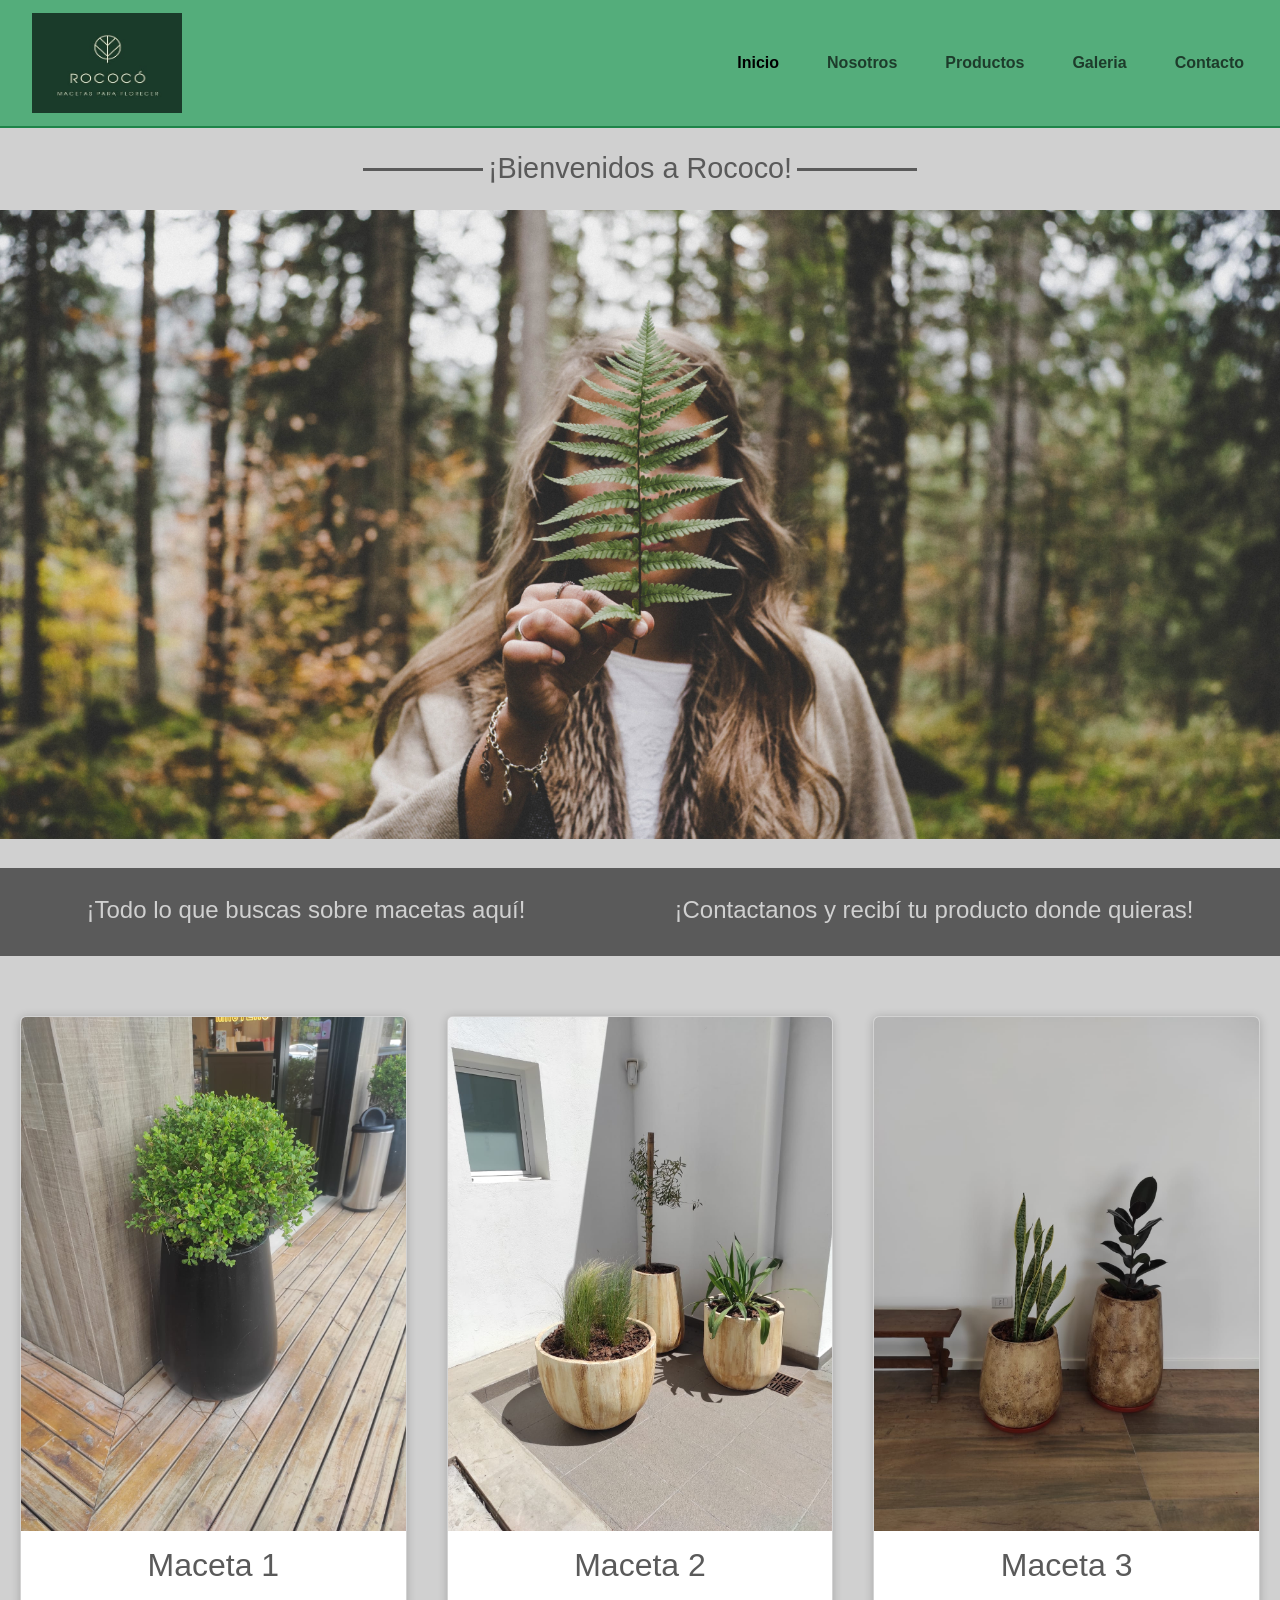
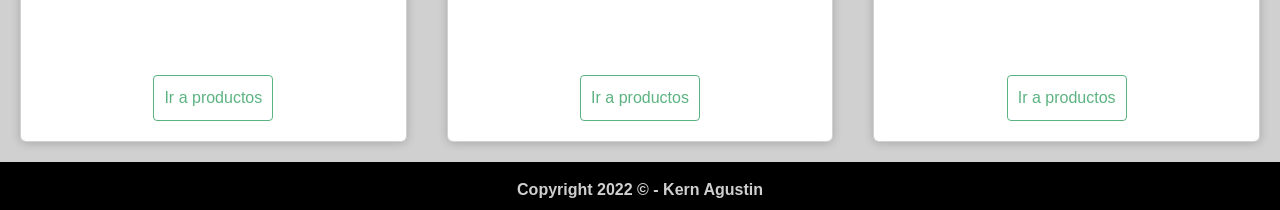
<file: index.html>
<!DOCTYPE html>
<html lang="es">
<head>
    <meta charset="UTF-8">
    <meta http-equiv="X-UA-Compatible" content="IE=edge">
    <meta name="viewport" content="width=device-width, initial-scale=1.0">
    <!-- link de animate.css-->
    <link rel="stylesheet" href="https://cdnjs.cloudflare.com/ajax/libs/animate.css/4.1.1/animate.min.css" />
    <!-- Links de Bootstrap -->
    <link href="https://cdn.jsdelivr.net/npm/bootstrap@5.1.3/dist/css/bootstrap.min.css" rel="stylesheet"
        integrity="sha384-1BmE4kWBq78iYhFldvKuhfTAU6auU8tT94WrHftjDbrCEXSU1oBoqyl2QvZ6jIW3" crossorigin="anonymous" />
    <!-- icon boostrap -->
    <link rel="stylesheet" href="https://cdn.jsdelivr.net/npm/bootstrap-icons@1.8.1/font/bootstrap-icons.css">
    <!-- link de mi css -->
    <link rel="stylesheet" href="css/estilos.css">
    <!--link favicon-->
    <link rel="icon" href="img/rococo-favicon.ico">
    <!-- link tipografia -->
    <link rel="preconnect" href="https://fonts.googleapis.com">
    <title> Rococo </title>
</head>
<body>
    <!-- menu de navegacion index-->
    <nav class="navbar navbar-expand-lg navbar-light bg-lav">
        <div class="container-fluid animate__animated animate__fadeInDown">
            <a class="navbar-brand" href="../index.html"><img class="img-logo" src="./img/rococo.jpg" alt="img-logo"></a>
            <button class="navbar-toggler" type="button" data-bs-toggle="collapse" data-bs-target="#navbarNav"
                aria-controls="navbarNav" aria-expanded="false" aria-label="Toggle navigation">
                <span class="navbar-toggler-icon"></span>
            </button>
            <div class="collapse navbar-collapse justify-content-end" id="navbarNav">
                <ul class="navbar-nav">
                    <li class="nav-item">
                        <a class="nav-link active" aria-current="page" href="index.html">Inicio</a>
                    </li>
                    <li class="nav-item">
                        <a class="nav-link" href="./pages/nosotros.html">Nosotros</a>
                    </li>
                    <li class="nav-item">
                        <a class="nav-link" href="./pages/productos.html">Productos</a>
                    </li>
                    <li class="nav-item">
                        <a class="nav-link" href="./pages/galeria.html">Galeria</a>
                    </li>
                    <li class="nav-item">
                        <a class="nav-link" href="./pages/contacto.html">Contacto</i></a>
                    </li>
                </ul>
            </div>
        </div>
    </nav>

    <div class="grid-area">
        <!-- Comienzo de header-->
        <header class="header">
            <h1>
                ¡Bienvenidos a Rococo!
            </h1>
            <div>
                <img src="./img/imgnaturaleza.jpg" alt="">
            </div>
            <div class="parrafos">
                <p>
                    ¡Todo lo que buscas sobre macetas aquí!
                </p>
                <p>
                    ¡Contactanos y recibí tu producto donde quieras!
                </p>
            </div>
        </header>

        <!-- Comienzo de main-->
        <main class="main">
            <div class="card">
                <div>
                    <img src="./img/img-maceta1.jpeg">
                </div>
                <div class="contenido-card">
                    <h2>Maceta 1</h2>
                    <a href="./pages/productos.html">Ir a productos</a>
                </div>
            </div>
            <div class="card">
                    <img src="./img/img-maceta2.jpeg">
                <div class="contenido-card">
                    <h2>Maceta 2</h2>
                    <a href="./pages/productos.html">Ir a productos</a>
                </div>
            </div>
            <div class="card">
                <div>
                    <img src="./img/img-maceta3.jpeg">
                </div>
                <div class="contenido-card">
                    <h2>Maceta 3</h2>
                    <a href="./pages/productos.html">Ir a productos</a>
                </div>
            </div>
        </main>

        <!-- Comienzo footer -->
        <footer class="footer">
            <p>
                Copyright 2022 © - Kern Agustin
            </p>
        </footer>
    </div>

    <!-- link js boostrap -->
    <script src="https://cdn.jsdelivr.net/npm/bootstrap@5.1.3/dist/js/bootstrap.bundle.min.js"
        integrity="sha384-ka7Sk0Gln4gmtz2MlQnikT1wXgYsOg+OMhuP+IlRH9sENBO0LRn5q+8nbTov4+1p" crossorigin="anonymous">
    </script>
</body>
</html>
</file>
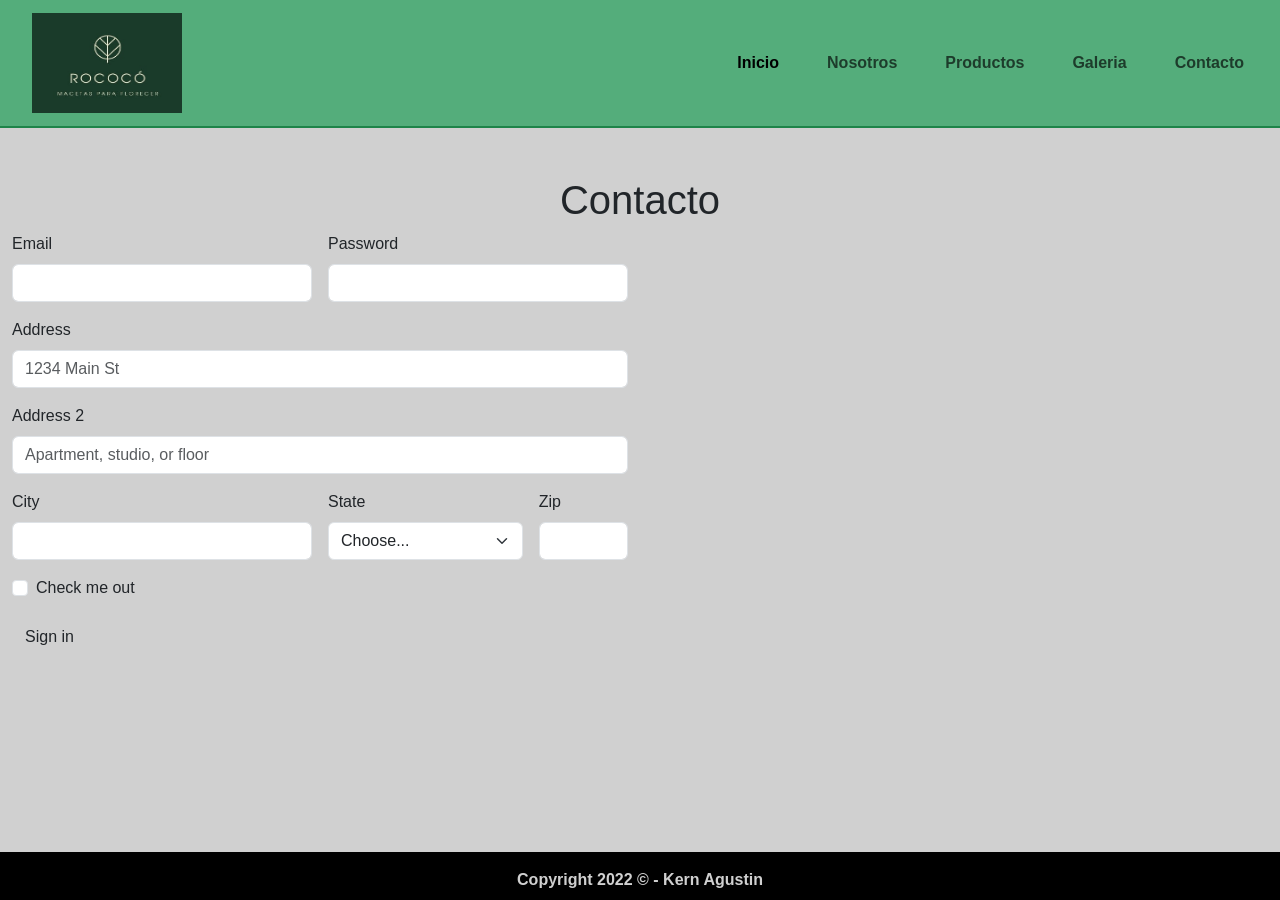
<file: pages/contacto.html>
<!DOCTYPE html>
<html lang="es">
<head>
  <meta charset="UTF-8">
  <meta http-equiv="X-UA-Compatible" content="IE=edge">
  <meta name="viewport" content="width=device-width, initial-scale=1.0">
  <!-- link de animate.css-->
  <link rel="stylesheet" href="https://cdnjs.cloudflare.com/ajax/libs/animate.css/4.1.1/animate.min.css" />
  <!-- Links de Bootstrap -->
  <link href="https://cdn.jsdelivr.net/npm/bootstrap@5.1.3/dist/css/bootstrap.min.css" rel="stylesheet"
    integrity="sha384-1BmE4kWBq78iYhFldvKuhfTAU6auU8tT94WrHftjDbrCEXSU1oBoqyl2QvZ6jIW3" crossorigin="anonymous" />
  <!-- icon boostrap -->
  <link rel="stylesheet" href="https://cdn.jsdelivr.net/npm/bootstrap-icons@1.8.1/font/bootstrap-icons.css">
  <!-- link de mi css -->
  <link href="../css/estilos.css" rel="stylesheet" />
  <!--link favicon-->
  <link rel="icon" href="../img/rococo-favicon.ico">
  <!-- link tipografia -->
  <link rel="preconnect" href="https://fonts.googleapis.com">
  <title> Rococo - Contacto</title>
</head>
<body>
  <!-- header con menu de navegacion -->
  <header>
    <nav class="navbar navbar-expand-lg navbar-light bg-lav">
      <div class="container-fluid animate__animated animate__fadeInDown">
          <a class="navbar-brand" href="../index.html"><img class="img-logo" src="../img/rococo.jpg" alt="img-logo"></a>
          <button class="navbar-toggler" type="button" data-bs-toggle="collapse" data-bs-target="#navbarNav"
              aria-controls="navbarNav" aria-expanded="false" aria-label="Toggle navigation">
              <span class="navbar-toggler-icon"></span>
          </button>
          <div class="collapse navbar-collapse justify-content-end" id="navbarNav">
              <ul class="navbar-nav">
                  <li class="nav-item">
                      <a class="nav-link active" aria-current="page" href="../index.html">Inicio</a>
                  </li>
                  <li class="nav-item">
                      <a class="nav-link" href="nosotros.html">Nosotros</a>
                  </li>
                  <li class="nav-item">
                      <a class="nav-link" href="productos.html">Productos</a>
                  </li>
                  <li class="nav-item">
                      <a class="nav-link" href="galeria.html">Galeria</a>
                  </li>
                  <li class="nav-item">
                      <a class="nav-link" href="contacto.html">Contacto</i></a>
                  </li>
              </ul>
          </div>
      </div>
    </nav>
  </header>

  <!-- comienzo de main -->
  <main class="container-fluid">
    <h1 class="text-center mt-5 mt-3 animate__animated animate__backInLeft">Contacto</h1>
    <div class="row">
      <article class="col-md-6">
        <form class="row g-3">
          <div class="col-md-6">
            <label for="inputEmail4" class="form-label">Email</label>
            <input type="email" class="form-control" id="inputEmail4" />
          </div>
          <div class="col-md-6">
            <label for="inputPassword4" class="form-label">Password</label>
            <input type="password" class="form-control" id="inputPassword4" />
          </div>
          <div class="col-12">
            <label for="inputAddress" class="form-label">Address</label>
            <input type="text" class="form-control" id="inputAddress" placeholder="1234 Main St" />
          </div>
          <div class="col-12">
            <label for="inputAddress2" class="form-label">Address 2</label>
            <input type="text" class="form-control" id="inputAddress2" placeholder="Apartment, studio, or floor" />
          </div>
          <div class="col-md-6">
            <label for="inputCity" class="form-label">City</label>
            <input type="text" class="form-control" id="inputCity" />
          </div>
          <div class="col-md-4">
            <label for="inputState" class="form-label">State</label>
            <select id="inputState" class="form-select">
              <option selected>Choose...</option>
              <option>...</option>
            </select>
          </div>
          <div class="col-md-2">
            <label for="inputZip" class="form-label">Zip</label>
            <input type="text" class="form-control" id="inputZip" />
          </div>
          <div class="col-12">
            <div class="form-check">
              <input class="form-check-input" type="checkbox" id="gridCheck" />
              <label class="form-check-label" for="gridCheck">
                Check me out
              </label>
            </div>
          </div>
          <div class="col-12">
            <button type="submit" class="btn btn-lav">Sign in</button>
          </div>
        </form>
      </article>
      <article class="col-md-6">
        <iframe
          src="https://www.google.com/maps/embed?pb=!1m18!1m12!1m3!1d3283.8530048493026!2d-58.39436328477024!3d-34.607878380458445!2m3!1f0!2f0!3f0!3m2!1i1024!2i768!4f13.1!3m3!1m2!1s0x95bccac2f8c025d5%3A0x5e40f3109c6c76df!2sAv.%20Callao%20100%2C%20C1039%20CABA!5e0!3m2!1ses-419!2sar!4v1628782909506!5m2!1ses-419!2sar"
          width="100%" height="350" style="border: 0" allowfullscreen="" loading="lazy"></iframe>
      </article>
    </div>
  </main>

  <!-- comienza footer -->
  <footer class="footer">
    <p>
      Copyright 2022 © - Kern Agustin
    </p>
  </footer>

  <!-- link js boostrap -->
  <script src="https://cdn.jsdelivr.net/npm/bootstrap@5.1.3/dist/js/bootstrap.bundle.min.js"
    integrity="sha384-ka7Sk0Gln4gmtz2MlQnikT1wXgYsOg+OMhuP+IlRH9sENBO0LRn5q+8nbTov4+1p" crossorigin="anonymous">
  </script>
</body>
</html>
</file>
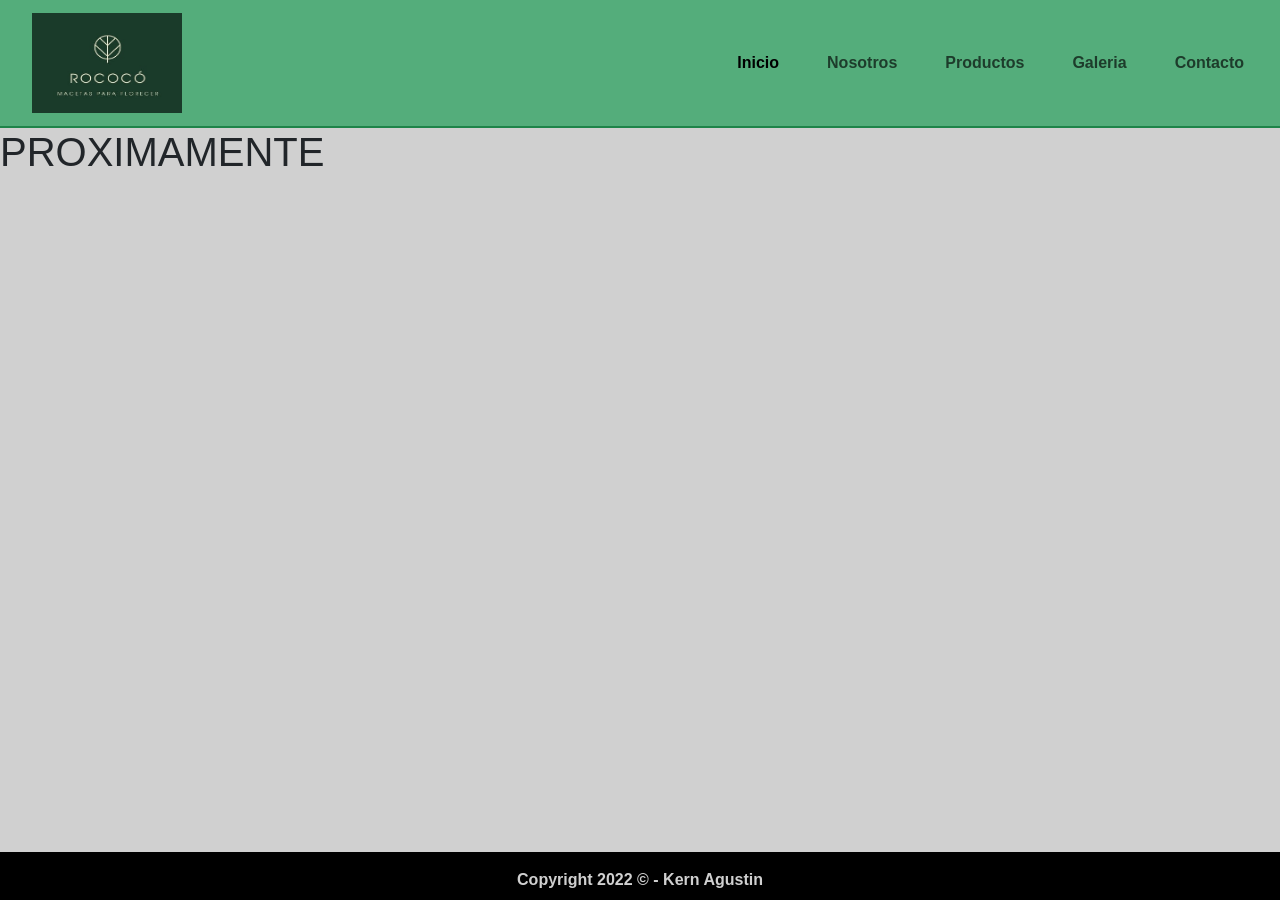
<file: pages/galeria.html>
<!DOCTYPE html>
<html lang="es">
<head>
  <meta charset="UTF-8">
  <meta http-equiv="X-UA-Compatible" content="IE=edge">
  <meta name="viewport" content="width=device-width, initial-scale=1.0">
  <!-- link de animate.css-->
  <link rel="stylesheet" href="https://cdnjs.cloudflare.com/ajax/libs/animate.css/4.1.1/animate.min.css" />
  <!-- Links de Bootstrap -->
  <link href="https://cdn.jsdelivr.net/npm/bootstrap@5.1.3/dist/css/bootstrap.min.css" rel="stylesheet"
    integrity="sha384-1BmE4kWBq78iYhFldvKuhfTAU6auU8tT94WrHftjDbrCEXSU1oBoqyl2QvZ6jIW3" crossorigin="anonymous" />
  <!-- icon boostrap -->
  <link rel="stylesheet" href="https://cdn.jsdelivr.net/npm/bootstrap-icons@1.8.1/font/bootstrap-icons.css">
  <!-- link de mi css -->
  <link href="../css/estilos.css" rel="stylesheet" />
  <!--link favicon-->
  <link rel="icon" href="../img/rococo-favicon.ico">
  <!-- link tipografia -->
  <link rel="preconnect" href="https://fonts.googleapis.com">
  <title> Rococo - Galeria </title>
</head>
<body>
    <!-- header con menu de navegacion-->
    <header>
        <nav class="navbar navbar-expand-lg navbar-light bg-lav">
          <div class="container-fluid animate__animated animate__fadeInDown">
              <a class="navbar-brand" href="../index.html"><img class="img-logo" src="../img/rococo.jpg" alt="img-logo"></a>
              <button class="navbar-toggler" type="button" data-bs-toggle="collapse" data-bs-target="#navbarNav"
                  aria-controls="navbarNav" aria-expanded="false" aria-label="Toggle navigation">
                  <span class="navbar-toggler-icon"></span>
              </button>
              <div class="collapse navbar-collapse justify-content-end" id="navbarNav">
                  <ul class="navbar-nav">
                      <li class="nav-item">
                          <a class="nav-link active" aria-current="page" href="../index.html">Inicio</a>
                      </li>
                      <li class="nav-item">
                          <a class="nav-link" href="nosotros.html">Nosotros</a>
                      </li>
                      <li class="nav-item">
                          <a class="nav-link" href="productos.html">Productos</a>
                      </li>
                      <li class="nav-item">
                          <a class="nav-link" href="galeria.html">Galeria</a>
                      </li>
                      <li class="nav-item">
                          <a class="nav-link" href="contacto.html">Contacto</i></a>
                      </li>
                  </ul>
              </div>
          </div>
        </nav>
      </header>

    <!-- Comienzo de main-->
    <main>
        <h1> PROXIMAMENTE </h1>
    </main>

    <!-- Comienzo de footer -->
    <footer class="footer">
        <p>
          Copyright 2022 © - Kern Agustin
        </p>
      </footer>

      <!-- link js boostrap -->
    <script src="https://cdn.jsdelivr.net/npm/bootstrap@5.1.3/dist/js/bootstrap.bundle.min.js"
    integrity="sha384-ka7Sk0Gln4gmtz2MlQnikT1wXgYsOg+OMhuP+IlRH9sENBO0LRn5q+8nbTov4+1p" crossorigin="anonymous">
    </script>
</body>
</html>
</file>
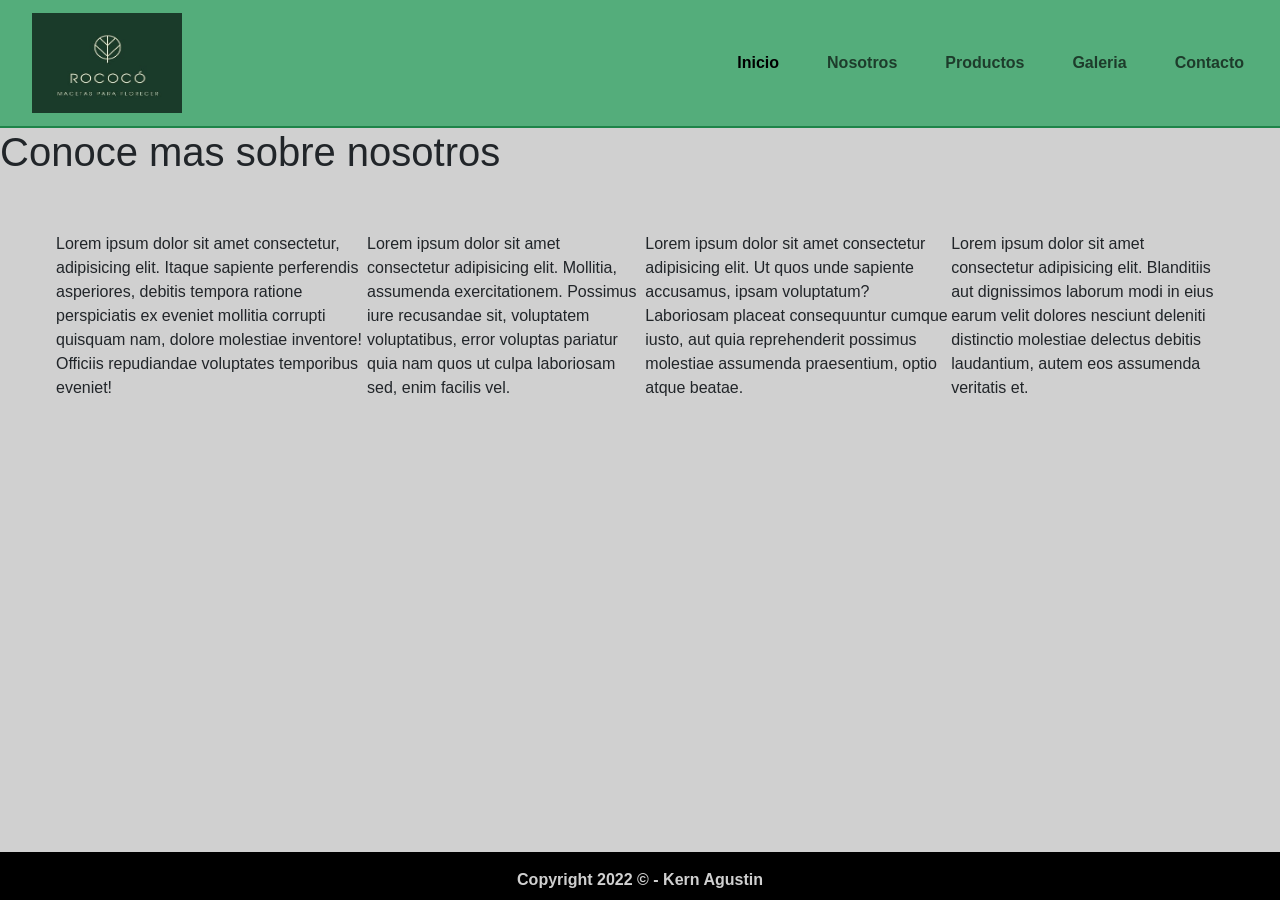
<file: pages/nosotros.html>
<!DOCTYPE html>
<html lang="es">
<head>
    <meta charset="UTF-8">
    <meta http-equiv="X-UA-Compatible" content="IE=edge">
    <meta name="viewport" content="width=device-width, initial-scale=1.0">
    <!-- link de animate.css-->
    <link rel="stylesheet" href="https://cdnjs.cloudflare.com/ajax/libs/animate.css/4.1.1/animate.min.css" />
    <!-- Links de Bootstrap -->
    <link href="https://cdn.jsdelivr.net/npm/bootstrap@5.1.3/dist/css/bootstrap.min.css" rel="stylesheet"
        integrity="sha384-1BmE4kWBq78iYhFldvKuhfTAU6auU8tT94WrHftjDbrCEXSU1oBoqyl2QvZ6jIW3" crossorigin="anonymous" />
    <!-- icon boostrap -->
    <link rel="stylesheet" href="https://cdn.jsdelivr.net/npm/bootstrap-icons@1.8.1/font/bootstrap-icons.css">
    <!-- link de css -->
    <link rel="stylesheet" href="../css/estilos.css">
    <!--link favicon-->
    <link rel="icon" href="../img/rococo-favicon.ico">
    <!-- link tipografia -->
    <link rel="preconnect" href="https://fonts.googleapis.com">
    <title> Rococo - Nosotros </title>
</head>
<body>
    <!-- header con menu de navegacion-->
    <header>
        <nav class="navbar navbar-expand-lg navbar-light bg-lav">
            <div class="container-fluid animate__animated animate__fadeInDown">
                <a class="navbar-brand" href="../index.html"><img class="img-logo" src="../img/rococo.jpg" alt="img-logo"></a>
                <button class="navbar-toggler" type="button" data-bs-toggle="collapse" data-bs-target="#navbarNav"
                    aria-controls="navbarNav" aria-expanded="false" aria-label="Toggle navigation">
                    <span class="navbar-toggler-icon"></span>
                </button>
                <div class="collapse navbar-collapse justify-content-end" id="navbarNav">
                    <ul class="navbar-nav">
                        <li class="nav-item">
                            <a class="nav-link active" aria-current="page" href="../index.html">Inicio</a>
                        </li>
                        <li class="nav-item">
                            <a class="nav-link" href="nosotros.html">Nosotros</a>
                        </li>
                        <li class="nav-item">
                            <a class="nav-link" href="productos.html">Productos</a>
                        </li>
                        <li class="nav-item">
                            <a class="nav-link" href="galeria.html">Galeria</a>
                        </li>
                        <li class="nav-item">
                            <a class="nav-link" href="contacto.html">Contacto</i></a>
                        </li>
                    </ul>
                </div>
            </div>
        </nav>
    </header>
    <!-- Fin de header-->

    <!-- Comienzo main -->
    <main>
        <div class="main-nosotros">
            <h1 class="animate__animated animate__backInLeft"> Conoce mas sobre nosotros </h4>
        </div>
        <div class="div-nosotros">
            <p>
                Lorem ipsum dolor sit amet consectetur, adipisicing elit. Itaque sapiente perferendis asperiores, debitis tempora ratione perspiciatis ex eveniet mollitia corrupti quisquam nam, dolore molestiae inventore! Officiis repudiandae voluptates temporibus eveniet!
            </p>
            <p>
                Lorem ipsum dolor sit amet consectetur adipisicing elit. Mollitia, assumenda exercitationem. Possimus iure recusandae sit, voluptatem voluptatibus, error voluptas pariatur quia nam quos ut culpa laboriosam sed, enim facilis vel.
            </p>
            <p>
                Lorem ipsum dolor sit amet consectetur adipisicing elit. Ut quos unde sapiente accusamus, ipsam voluptatum? Laboriosam placeat consequuntur cumque iusto, aut quia reprehenderit possimus molestiae assumenda praesentium, optio atque beatae.
            </p>
            <p>
                Lorem ipsum dolor sit amet consectetur adipisicing elit. Blanditiis aut dignissimos laborum modi in eius earum velit dolores nesciunt deleniti distinctio molestiae delectus debitis laudantium, autem eos assumenda veritatis et.
            </p>
        </div>   
    </main>

    <!-- Comienzo footer -->
    <footer class="footer">
        <p>
          Copyright 2022 © - Kern Agustin
        </p>
    </footer>

    <!-- link js boostrap -->
    <script src="https://cdn.jsdelivr.net/npm/bootstrap@5.1.3/dist/js/bootstrap.bundle.min.js"
    integrity="sha384-ka7Sk0Gln4gmtz2MlQnikT1wXgYsOg+OMhuP+IlRH9sENBO0LRn5q+8nbTov4+1p" crossorigin="anonymous">
    </script>
</body>
</html>
</file>
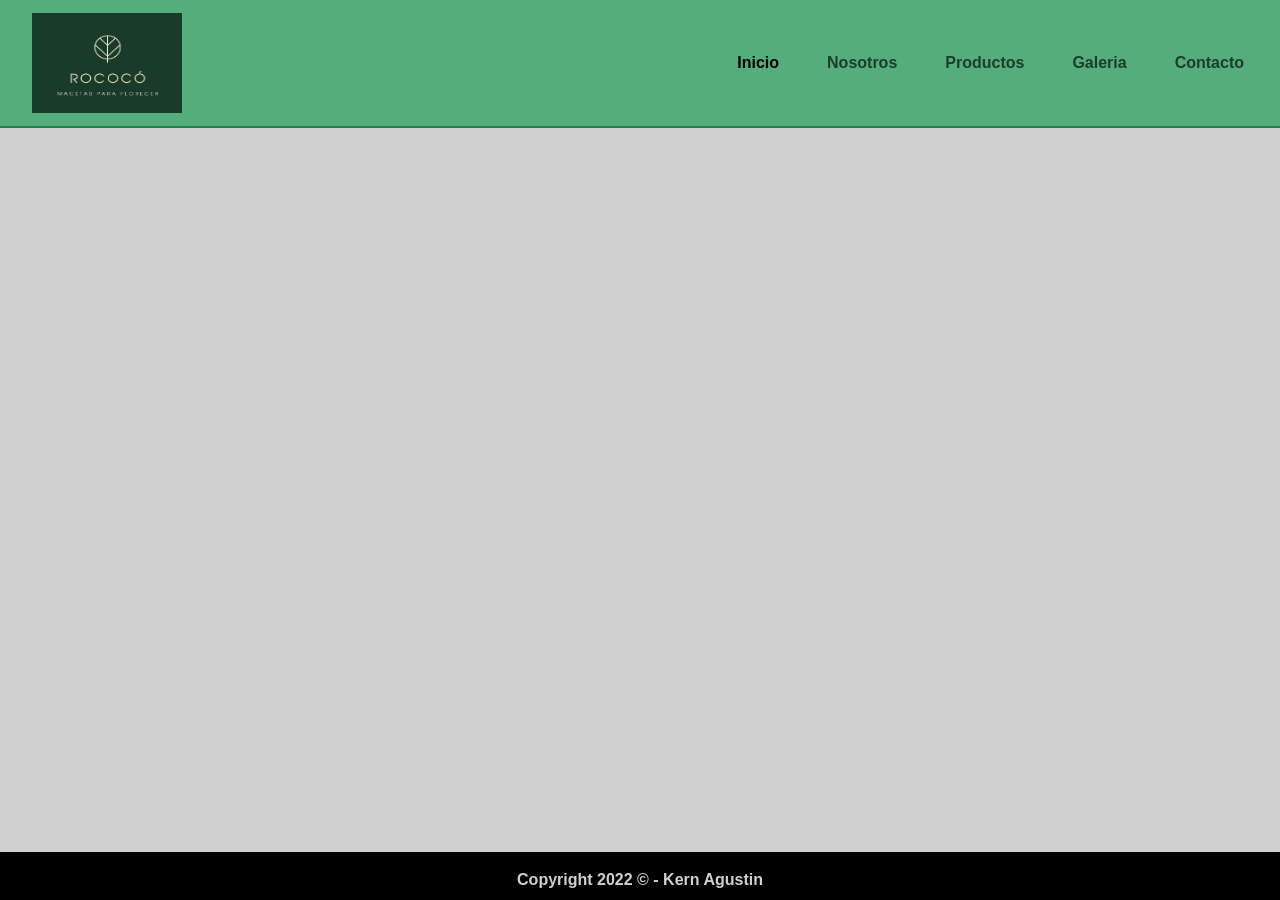
<file: pages/productos.html>
<!DOCTYPE html>
<html lang="es">
<head>
    <meta charset="UTF-8">
    <meta http-equiv="X-UA-Compatible" content="IE=edge">
    <meta name="viewport" content="width=device-width, initial-scale=1.0">
    <!-- link de animate.css-->
    <link rel="stylesheet" href="https://cdnjs.cloudflare.com/ajax/libs/animate.css/4.1.1/animate.min.css" />
    <!-- Links de Bootstrap -->
    <link href="https://cdn.jsdelivr.net/npm/bootstrap@5.1.3/dist/css/bootstrap.min.css" rel="stylesheet"
        integrity="sha384-1BmE4kWBq78iYhFldvKuhfTAU6auU8tT94WrHftjDbrCEXSU1oBoqyl2QvZ6jIW3" crossorigin="anonymous" />
    <!-- icon boostrap -->
    <link rel="stylesheet" href="https://cdn.jsdelivr.net/npm/bootstrap-icons@1.8.1/font/bootstrap-icons.css">
    <!-- link de css -->
    <link rel="stylesheet" href="../css/estilos.css">
    <!--link favicon-->
    <link rel="icon" href="../img/rococo-favicon.ico">
    <!-- link tipografia -->
    <link rel="preconnect" href="https://fonts.googleapis.com">
    <title> Rococo - Productos </title>
</head>
<body>
    <!--header con menu de navegacion-->
    <header>
        <nav class="navbar navbar-expand-lg navbar-light bg-lav">
            <div class="container-fluid animate__animated animate__fadeInDown">
                <a class="navbar-brand" href="../index.html"><img class="img-logo" src="../img/rococo.jpg" alt="img-logo"></a>
                <button class="navbar-toggler" type="button" data-bs-toggle="collapse" data-bs-target="#navbarNav"
                    aria-controls="navbarNav" aria-expanded="false" aria-label="Toggle navigation">
                    <span class="navbar-toggler-icon"></span>
                </button>
                <div class="collapse navbar-collapse justify-content-end" id="navbarNav">
                    <ul class="navbar-nav">
                        <li class="nav-item">
                            <a class="nav-link active" aria-current="page" href="../index.html">Inicio</a>
                        </li>
                        <li class="nav-item">
                            <a class="nav-link" href="nosotros.html">Nosotros</a>
                        </li>
                        <li class="nav-item">
                            <a class="nav-link" href="productos.html">Productos</a>
                        </li>
                        <li class="nav-item">
                            <a class="nav-link" href="galeria.html">Galeria</a>
                        </li>
                        <li class="nav-item">
                            <a class="nav-link" href="contacto.html">Contacto</i></a>
                        </li>
                    </ul>
                </div>
            </div>
        </nav>
    </header>

    <!--Comienzo de main-->
    <main>
        
    </main>

    <!-- Comienzo de footer-->
    <footer class="footer">
        <p>
          Copyright 2022 © - Kern Agustin
        </p>
    </footer>

    <!-- link js boostrap -->
    <script src="https://cdn.jsdelivr.net/npm/bootstrap@5.1.3/dist/js/bootstrap.bundle.min.js"
    integrity="sha384-ka7Sk0Gln4gmtz2MlQnikT1wXgYsOg+OMhuP+IlRH9sENBO0LRn5q+8nbTov4+1p" crossorigin="anonymous">
    </script>
</body>
</html>
</file>
<file: css/estilos.css>
/*fuente general*/
* {
  font-family: 'Roboto', sans-serif; }

body {
  position: relative;
  padding-bottom: 3em;
  min-height: 100vh;
  background-color: #d0d0d0; }

.grid-area {
  display: grid;
  grid-template-columns: 1fr 1fr;
  grid-template-rows: 0.2fr 0.2fr;
  grid-template-areas: "header header header" "main main main"; }

/*estilos header index*/
.header {
  grid-area: header;
  width: 100%;
  text-align: center; }
  .header h1 {
    display: inline-block;
    position: relative;
    color: #5a5a5a;
    margin-top: 0.8em;
    font-size: 1.8em; }
  .header h1::after, .header h1::before {
    content: '';
    position: absolute;
    width: 120px;
    height: 3px;
    background-color: #5a5a5a;
    top: 0.6em; }
  .header h1::before {
    left: -125px; }
  .header h1::after {
    right: -125px; }
  .header .parrafos {
    display: flex;
    justify-content: space-around;
    background-color: #5a5a5a;
    color: #d0d0d0;
    font-size: 1.5em;
    margin-top: 1.2em;
    padding: 0.5em;
    padding-top: 1em; }
  .header div img {
    margin-top: 1em;
    width: 100%;
    height: 100%; }

/*estilos main index*/
.main {
  grid-area: main;
  display: flex;
  margin-top: 2.5em; }
  .main .card {
    width: 100%;
    margin: 20px;
    border-radius: 6px;
    overflow: hidden;
    background: #fff;
    box-shadow: 0px 1px 10px rgba(0, 0, 0, 0.2);
    transition: all 400ms ease-out;
    cursor: default; }
    .main .card .contenido-card {
      padding: 15px;
      text-align: center; }
      .main .card .contenido-card h2 {
        margin-bottom: 2.5em;
        color: #5a5a5a; }
      .main .card .contenido-card a {
        display: inline-block;
        padding: 10px;
        margin-top: 10px;
        text-decoration: none;
        color: #44a970e0;
        border: 1px solid #44a970e0;
        border-radius: 4px;
        transition: all 400ms ease;
        margin-bottom: 5px; }
      .main .card .contenido-card a:hover {
        background: #1E8449; }
      .main .card .contenido-card h1 {
        column-rule: black; }
    .main .card img {
      width: 100%;
      height: 100%; }
  .main .card:hover {
    box-shadow: 5px 5px 20px rgba(0, 0, 0, 0.4);
    transform: translateY(-3%); }

/*estilos de navbar general*/
nav {
  background-color: #44a970e0;
  border-bottom: 2px solid #1E8449; }
  nav div .navbar-brand {
    transition: 0.5s; }
  nav div .navbar-brand:hover {
    transform: scale(1.2); }
  nav div a img {
    height: 100px;
    width: 150px;
    margin-left: 1em; }
  nav .nav-item {
    font-weight: bold;
    padding: 1em; }
  nav .nav-item:hover {
    transform: scale(1.2);
    cursor: pointer; }

/*titulos generales*/
/*nosotros*/
main .div-nosotros {
  display: flex;
  padding: 1em;
  margin: 2.5em; }

/*productos*/
.main-productos {
  text-align: center; }
  .main-productos div {
    margin-bottom: 3em; }

/*footer*/
.footer {
  position: absolute;
  bottom: 0;
  width: 100%;
  background-color: black;
  height: 3em; }
  .footer p {
    text-align: center;
    margin: 1em;
    color: #d0d0d0;
    font-weight: bold; }

@media only screen and (max-width: 425px) {
  .header h1 {
    margin-top: 1.5em;
    font-size: 1em; }
  .header .parrafos {
    font-size: 1em;
    margin-top: 5em;
    margin-bottom: 10em; }
  .main {
    flex-wrap: wrap; }
    .main .card img {
      width: 100%;
      height: 400px; } }

@media only screen and (max-width: 800px) {
  .header .parrafos {
    font-size: 1.2em; }
  .main {
    flex-wrap: wrap; } }
</file>
